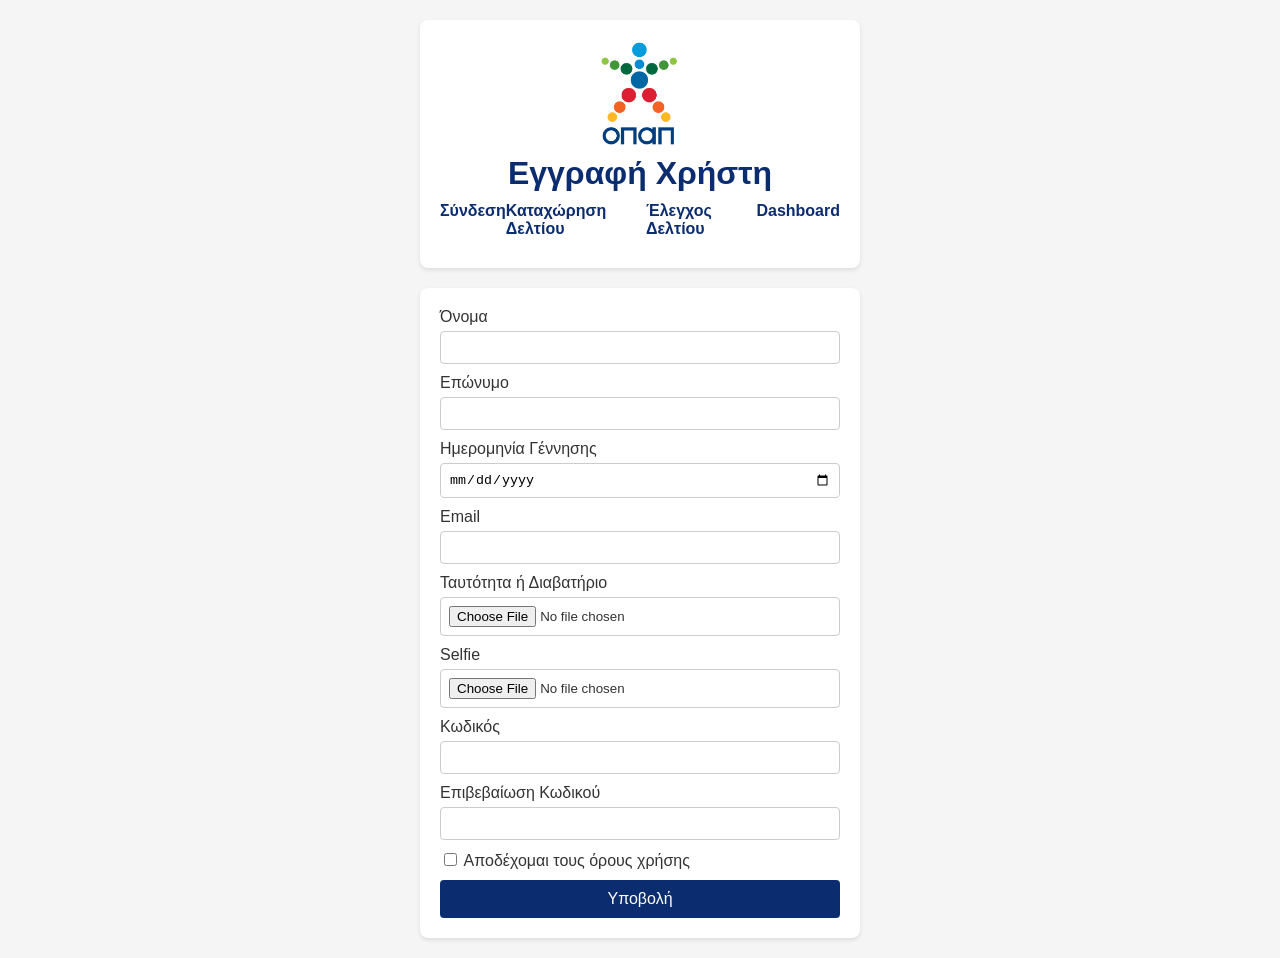
<file: index.html>
<!DOCTYPE html>
<html lang="el">
<head>
  <meta charset="UTF-8">
  <meta name="viewport" content="width=device-width, initial-scale=1.0">
  <title>OPAP Εγγραφή Χρήστη</title>
  <link rel="stylesheet" href="style.css">
</head>
<body>
  <header>
    <img src="logo.png" alt="OPAP Logo" class="logo">
    <h1>Εγγραφή Χρήστη</h1>
    <nav>
      <ul>
        <li><a href="login.html">Σύνδεση</a></li>
        <li><a href="submit-bet.html">Καταχώρηση Δελτίου</a></li>
        <li><a href="check-ticket.html">Έλεγχος Δελτίου</a></li>
        <li><a href="dashboard.html">Dashboard</a></li>
      </ul>
    </nav>
  </header>
  <main>
    <form>
      <label>Όνομα<input type="text" name="firstName" required></label>
      <label>Επώνυμο<input type="text" name="lastName" required></label>
      <label>Ημερομηνία Γέννησης<input type="date" name="birthDate" required></label>
      <label>Email<input type="email" name="email" required></label>
      <label>Ταυτότητα ή Διαβατήριο<input type="file" name="idDoc" accept="image/*,.pdf" required></label>
      <label>Selfie<input type="file" name="selfie" accept="image/*" required></label>
      <label>Κωδικός<input type="password" name="password" required></label>
      <label>Επιβεβαίωση Κωδικού<input type="password" name="confirmPassword" required></label>
      <label><input type="checkbox" required> Αποδέχομαι τους όρους χρήσης</label>
      <button type="submit">Υποβολή</button>
    </form>
  </main>
</body>
</html>
</file>
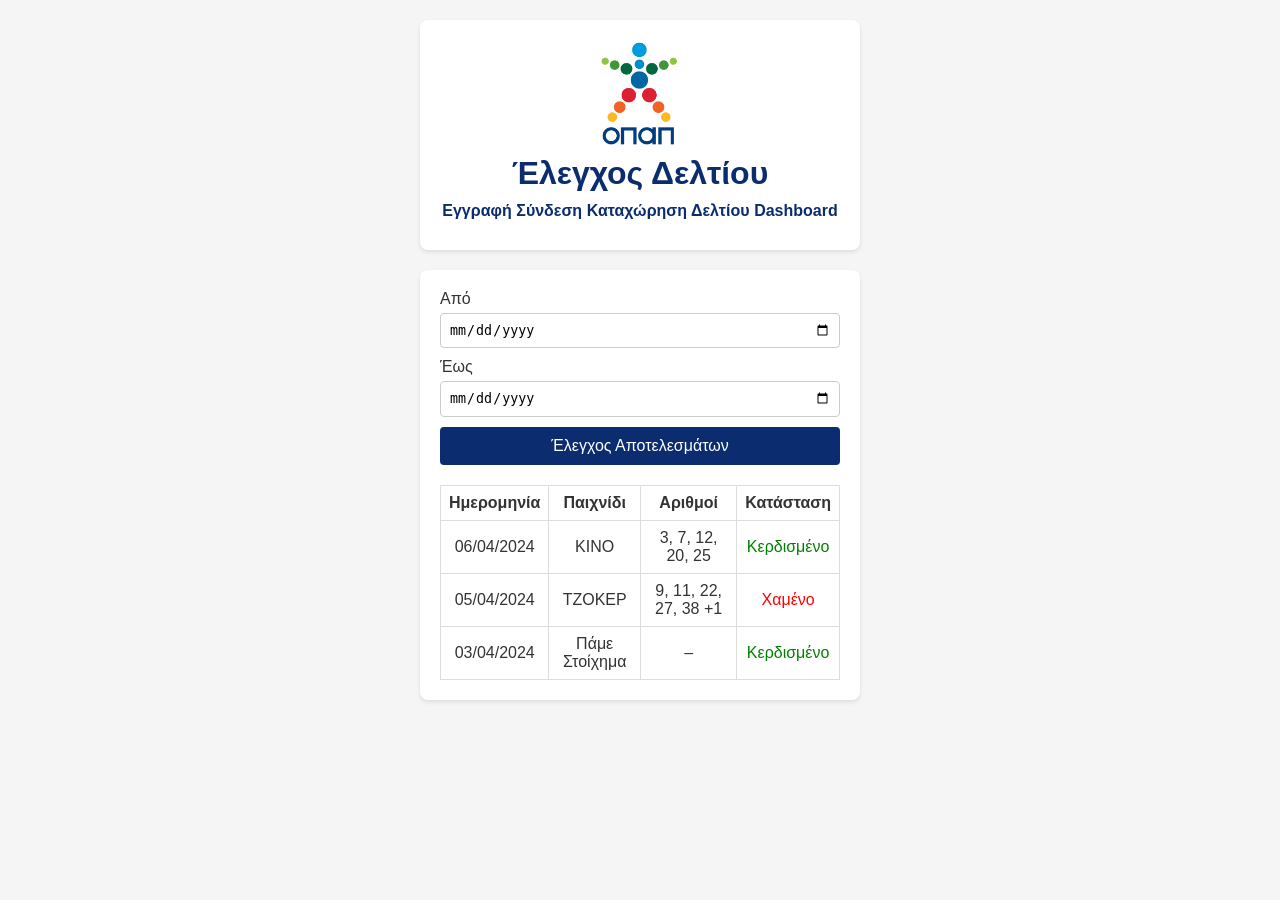
<file: check-ticket.html>
<!DOCTYPE html>
<html lang="el">
<head>
  <meta charset="UTF-8">
  <meta name="viewport" content="width=device-width, initial-scale=1.0">
  <title>OPAP Έλεγχος Δελτίου</title>
  <link rel="stylesheet" href="style.css">
</head>
<body>
  <header>
    <img src="logo.png" alt="OPAP Logo" class="logo">
    <h1>Έλεγχος Δελτίου</h1>
    <nav>
      <ul>
        <li><a href="index.html">Εγγραφή</a></li>
        <li><a href="login.html">Σύνδεση</a></li>
        <li><a href="submit-bet.html">Καταχώρηση Δελτίου</a></li>
        <li><a href="dashboard.html">Dashboard</a></li>
      </ul>
    </nav>
  </header>
  <main>
    <form>
      <label>Από<input type="date" name="fromDate"></label>
      <label>Έως<input type="date" name="toDate"></label>
      <button type="submit">Έλεγχος Αποτελεσμάτων</button>
    </form>
    <table>
      <thead>
        <tr><th>Ημερομηνία</th><th>Παιχνίδι</th><th>Αριθμοί</th><th>Κατάσταση</th></tr>
      </thead>
      <tbody>
        <tr><td>06/04/2024</td><td>KINO</td><td>3, 7, 12, 20, 25</td><td class="win">Κερδισμένο</td></tr>
        <tr><td>05/04/2024</td><td>ΤΖΟΚΕΡ</td><td>9, 11, 22, 27, 38 +1</td><td class="lose">Χαμένο</td></tr>
        <tr><td>03/04/2024</td><td>Πάμε Στοίχημα</td><td>–</td><td class="win">Κερδισμένο</td></tr>
      </tbody>
    </table>
  </main>
</body>
</html>
</file>
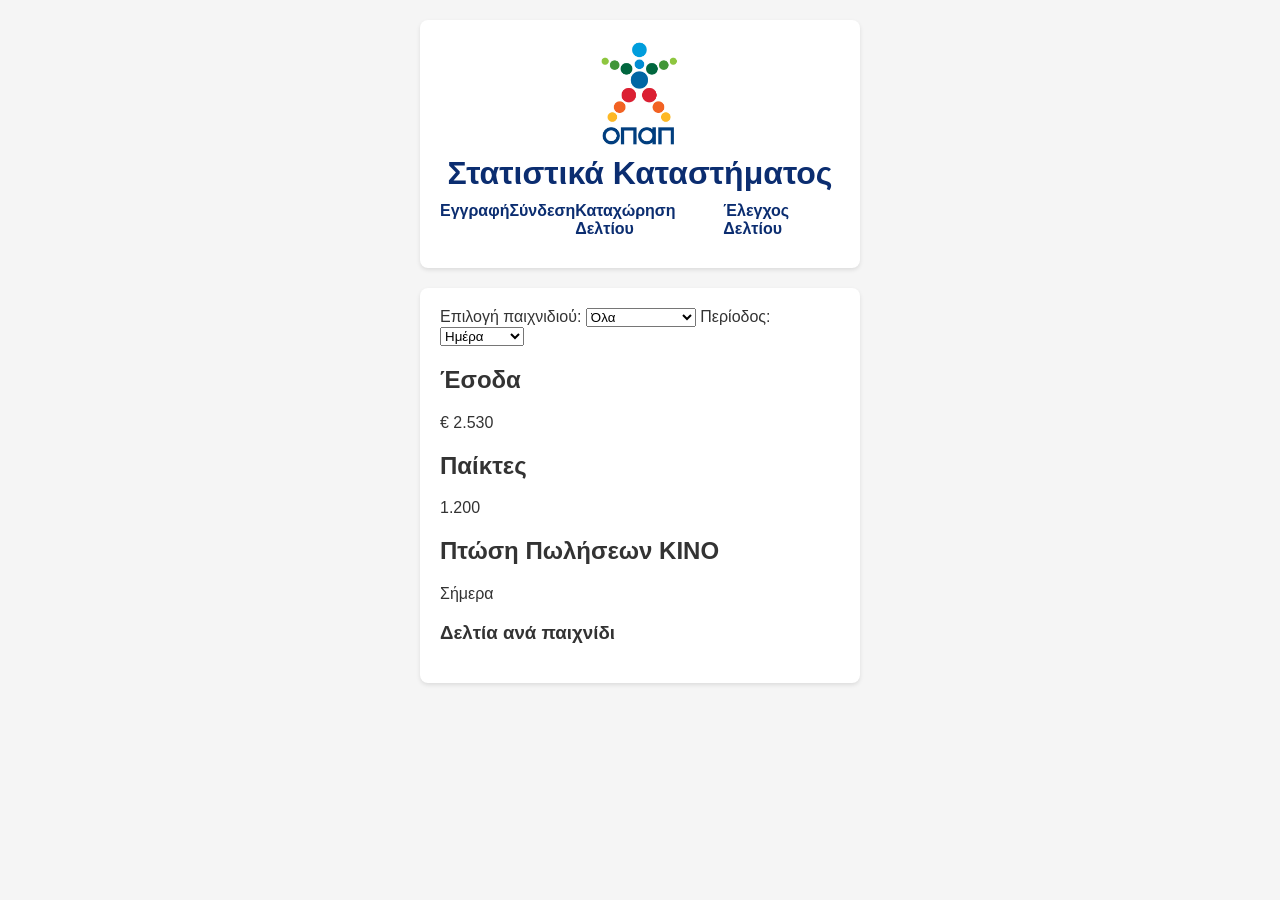
<file: dashboard.html>
<!DOCTYPE html>
<html lang="el">
<head>
  <meta charset="UTF-8">
  <meta name="viewport" content="width=device-width, initial-scale=1.0">
  <title>OPAP Dashboard</title>
  <link rel="stylesheet" href="style.css">
</head>
<body>
  <header>
    <img src="logo.png" alt="OPAP Logo" class="logo">
    <h1>Στατιστικά Καταστήματος</h1>
    <nav>
      <ul>
        <li><a href="index.html">Εγγραφή</a></li>
        <li><a href="login.html">Σύνδεση</a></li>
        <li><a href="submit-bet.html">Καταχώρηση Δελτίου</a></li>
        <li><a href="check-ticket.html">Έλεγχος Δελτίου</a></li>
      </ul>
    </nav>
  </header>
  <main>
    <section class="filters">
      <label>Επιλογή παιχνιδιού:
        <select>
          <option value="all">Όλα</option>
          <option>KINO</option>
          <option>ΤΖΟΚΕΡ</option>
          <option>Πάμε Στοίχημα</option>
          <option>ΛΟΤΤΟ</option>
        </select>
      </label>
      <label>Περίοδος:
        <select>
          <option>Ημέρα</option>
          <option>Εβδομάδα</option>
          <option>Μήνας</option>
        </select>
      </label>
    </section>
    <section class="cards">
      <div class="card"><h2>Έσοδα</h2><p>€ 2.530</p></div>
      <div class="card"><h2>Παίκτες</h2><p>1.200</p></div>
      <div class="card"><h2>Πτώση Πωλήσεων KINO</h2><p>Σήμερα</p></div>
    </section>
    <section class="charts">
      <div class="chart" id="barChart">
        <h3>Δελτία ανά παιχνίδι</h3>
        <!-- placeholder για γράφημα -->
      </div>
    </section>
  </main>
</body>
</html>
</file>
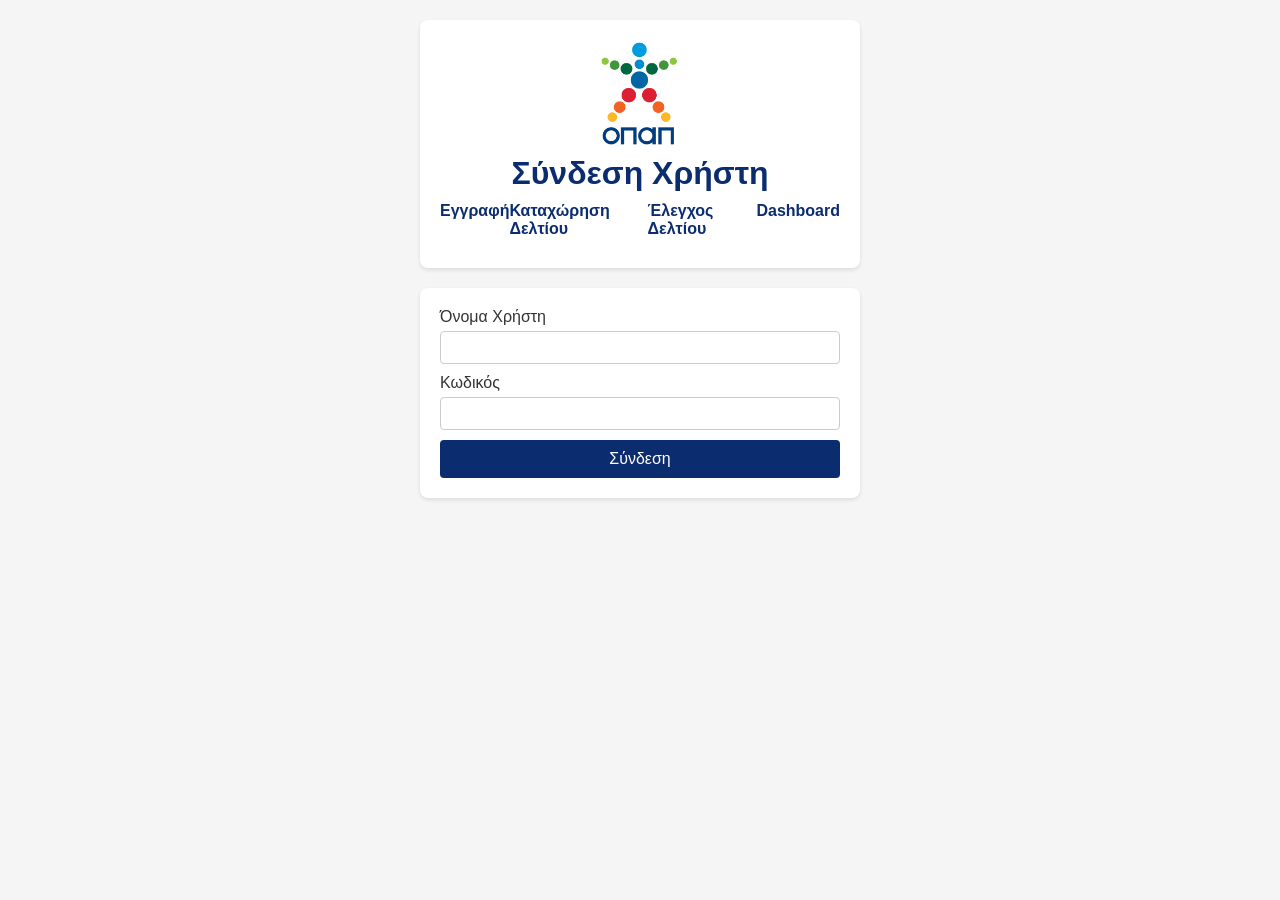
<file: login.html>
<!DOCTYPE html>
<html lang="el">
<head>
  <meta charset="UTF-8">
  <meta name="viewport" content="width=device-width, initial-scale=1.0">
  <title>OPAP Σύνδεση</title>
  <link rel="stylesheet" href="style.css">
</head>
<body>
  <header>
    <img src="logo.png" alt="OPAP Logo" class="logo">
    <h1>Σύνδεση Χρήστη</h1>
    <nav>
      <ul>
        <li><a href="index.html">Εγγραφή</a></li>
        <li><a href="submit-bet.html">Καταχώρηση Δελτίου</a></li>
        <li><a href="check-ticket.html">Έλεγχος Δελτίου</a></li>
        <li><a href="dashboard.html">Dashboard</a></li>
      </ul>
    </nav>
  </header>
  <main>
    <form>
      <label>Όνομα Χρήστη<input type="text" name="username" required></label>
      <label>Κωδικός<input type="password" name="password" required></label>
      <button type="submit">Σύνδεση</button>
    </form>
  </main>
</body>
</html>
</file>
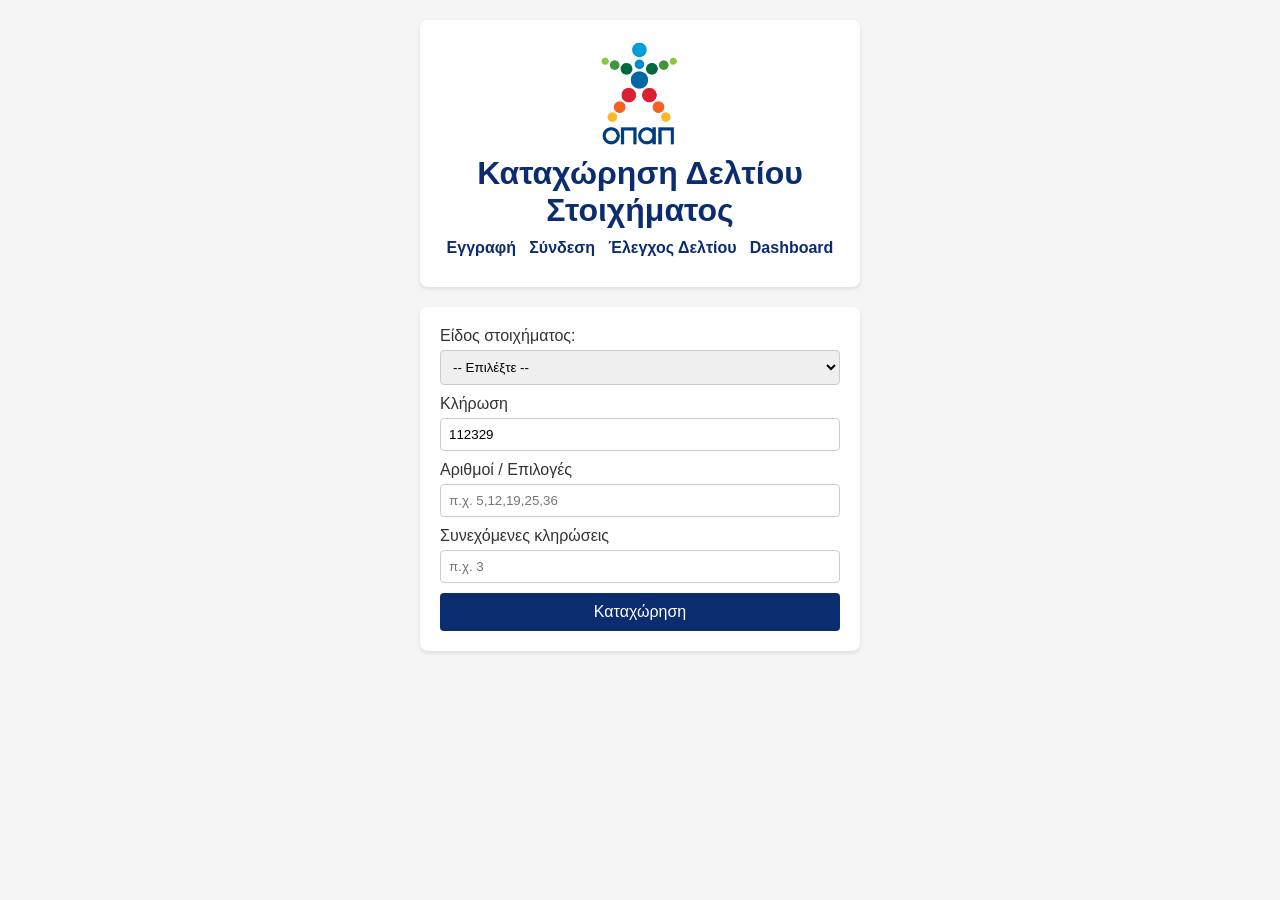
<file: submit-bet.html>
<!DOCTYPE html>
<html lang="el">
<head>
  <meta charset="UTF-8">
  <meta name="viewport" content="width=device-width, initial-scale=1.0">
  <title>OPAP Καταχώρηση Δελτίου</title>
  <link rel="stylesheet" href="style.css">
</head>
<body>
  <header>
    <img src="logo.png" alt="OPAP Logo" class="logo">
    <h1>Καταχώρηση Δελτίου Στοιχήματος</h1>
    <nav>
      <ul>
        <li><a href="index.html">Εγγραφή</a></li>
        <li><a href="login.html">Σύνδεση</a></li>
        <li><a href="check-ticket.html">Έλεγχος Δελτίου</a></li>
        <li><a href="dashboard.html">Dashboard</a></li>
      </ul>
    </nav>
  </header>
  <main>
    <form>
      <label>Είδος στοιχήματος:
        <select name="gameType">
          <option value="">-- Επιλέξτε --</option>
          <option>KINO</option>
          <option>ΤΖΟΚΕΡ</option>
          <option>Πάμε Στοίχημα</option>
          <option>ΛΟΤΤΟ</option>
        </select>
      </label>
      <label>Κλήρωση<input type="text" name="drawNumber" value="112329" required></label>
      <label>Αριθμοί / Επιλογές<input type="text" name="numbers" placeholder="π.χ. 5,12,19,25,36"></label>
      <label>Συνεχόμενες κληρώσεις<input type="number" name="consecutiveDraws" min="1" placeholder="π.χ. 3"></label>
      <button type="submit">Καταχώρηση</button>
    </form>
  </main>
</body>
</html>
</file>
<file: style.css>
body {
  font-family: Arial, sans-serif;
  background: #f5f5f5;
  margin: 0;
  padding: 0;
  color: #333;
}
header, main {
  max-width: 400px;
  margin: 20px auto;
  background: #fff;
  padding: 20px;
  border-radius: 8px;
  box-shadow: 0 2px 4px rgba(0,0,0,0.1);
}
.logo {
  display: block;
  margin: 0 auto 10px;
  width: 80px;
}
h1 {
  text-align: center;
  color: #0b2d70;
  margin: 10px 0;
}
nav ul {
  list-style: none;
  padding: 0;
  display: flex;
  justify-content: space-around;
  margin: 10px 0;
}
nav a {
  text-decoration: none;
  color: #0b2d70;
  font-weight: bold;
}
form label {
  display: block;
  margin-bottom: 10px;
}
form input[type="text"], form input[type="email"],
form input[type="password"], form input[type="date"],
form select, form input[type="number"], form input[type="file"] {
  width: 100%;
  padding: 8px;
  margin-top: 5px;
  border: 1px solid #ccc;
  border-radius: 4px;
  box-sizing: border-box;
}
form button {
  width: 100%;
  padding: 10px;
  background: #0b2d70;
  color: #fff;
  border: none;
  border-radius: 4px;
  font-size: 16px;
  cursor: pointer;
}
table {
  width: 100%;
  border-collapse: collapse;
  margin-top: 20px;
}
table th, table td {
  border: 1px solid #ddd;
  padding: 8px;
  text-align: center;
}
.win { color: green; }
.lose { color: red; }
</file>
